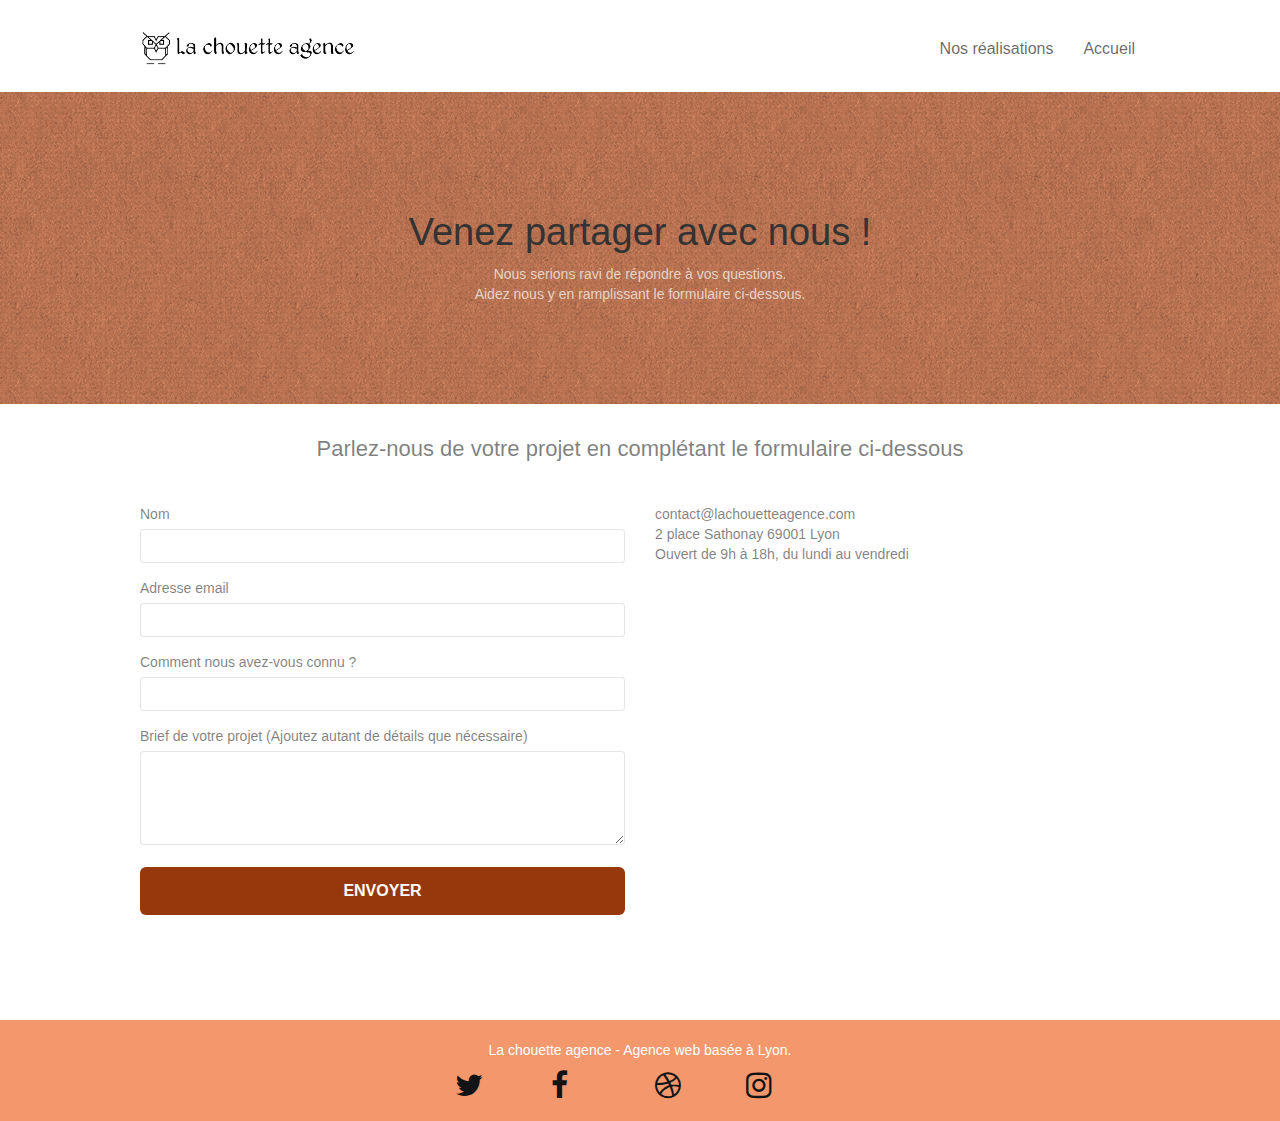
<file: contact.html>
<!doctype html>

<html lang="fr">
<head>
    <meta charset="utf-8">
    <title>N'hésitez pas à nous contacter</title>
    <meta name="description" content="Venez découvtir La chouette agence, agence de Web Design basée à Lyon, qui vous donnera un coup de pouce pour embellir ou recréer votre site web selon vos envies! ">
    <meta name="viewport" content="width=device-width, initial-scale=1.0, viewport-fit=cover">
    <link rel="shortcut icon" type="image/png" href="favicon.ico">
    
	<link rel="stylesheet" type="text/css" href="./css/bootstrap.min.css">
	<link rel="stylesheet" type="text/css" href="style.min.css">
	<link rel="stylesheet" type="text/css" href="./css/font-awesome.min.css">
	<link rel="stylesheet" type="text/css" href="./css/et-line.min.css">
	
	<meta name="robots" content="index,follow"/>
    
	
    

    
<!-- Analytics -->
 
<!-- Analytics END -->
    
</head>
<body>
    
<!-- bloc-0 -->
<header class="bloc bgc-white l-bloc " id="bloc-0">
	<div class="container bloc-sm">
		<nav class="navbar row">
			<div class="navbar-header">
				<a class="navbar-brand" href="index.html" title="Page d'accueil"><img src="img/la-chouette-agence.png" alt="logo du site la Chouette agence, agence de web design" height="40" /></a>
				<button id="nav-toggle" type="button" class="ui-navbar-toggle navbar-toggle" data-toggle="collapse" data-target=".navbar-1">
					<span class="sr-only">Toggle navigation</span><span class="icon-bar"></span><span class="icon-bar"></span><span class="icon-bar"></span>
				</button>
			</div>
			<div class="collapse navbar-collapse navbar-1 special-dropdown-nav">
				<ul class="site-navigation nav navbar-nav">
					<li>
						<a href="index.html#bloc-4-portfolio" title="Les réalisations de l'agence">Nos réalisations</a>
					</li>
					
					<li>
						<a href="index.html" title="Revenir à l'accueil">Accueil</a>
					</li>
				</ul>
			</div>
		</nav>
	</div>
</header>
<!-- bloc-0 END -->

<!-- bloc-6 -->
<section class="bloc bg-dots-bg bg-repeat bgc-atomic-tangerine d-bloc bloc-bg-texture texture-paper" id="bloc-6">
	<div class="container bloc-lg">
		<div class="row">
			<div class="col-sm-12">
				<h1 class="text-center hero-bloc-text">
					Venez partager avec nous !
				</h1>
				<p class="text-center mg-lg presentation-form tight-width-whitespace">
					Nous serions ravi de répondre à vos questions.<br>
					Aidez nous y en ramplissant le formulaire ci-dessous.
				</p>
			</div>
		</div>
	</div>
</section>
<!-- bloc-6 END -->

<!-- bloc-7 -->
<section class="bloc bgc-white l-bloc" id="bloc-7">
	<div class="col-sm-12 text-center mg-md">
		<h2>
			Parlez-nous de votre projet en complétant le formulaire ci-dessous
		</h2>
	</div>
	<div class="container bloc-lg">
		<div class="row">
			<div class="col-sm-6">
				<form id="form_1" novalidate method="POST" action="form_1.php">
					<div class="form-group">
						<label for="name" aria-label="name">
							Nom
						</label>
						<input id="name" class="form-control" required />
					</div>
					<div class="form-group">
						<label for="email" aria-label="email">
							Adresse email
						</label>
						<input id="email" class="form-control" type="email" required />
					</div>
					<div class="form-group">
						<label for="input_504" aria-label="reason">
							Comment nous avez-vous connu ?
						</label>
						<input class="form-control" required id="input_504" />
					</div>
					<div class="form-group">
						<label for="message" aria-label="message">
							Brief de votre projet (Ajoutez autant de détails que nécessaire)<br>
						</label><textarea id="message" class="form-control" rows="4" cols="50" required></textarea>
					</div> 
					<button class="bloc-button btn btn-lg btn-block cta-hero btn-atomic-tangerine" type="submit">
						Envoyer
					</button>
				</form>
			</div>
			<div class="col-sm-6">
				<p>
					contact@lachouetteagence.com<br>2 place Sathonay 69001 Lyon<br>Ouvert de 9h à 18h, du lundi au vendredi<br>
				</p>
			</div>
		</div>
	</div>
</section>

<!-- bloc-7 END -->

<!-- ScrollToTop Button -->
<a class="bloc-button btn btn-d scrollToTop" onclick="scrollToTarget('1')"><span class="fa fa-chevron-up"></span></a>
<!-- ScrollToTop Button END-->


<!-- Footer - bloc-8 -->
<footer class="bloc bgc-atomic-tangerine d-bloc" id="bloc-8">
	<div class="container bloc-sm">
		<div class="row">
			<div class="col-sm-12">
				<p class="text-center white">
					La chouette agence - Agence web basée à Lyon.<br>
				</p>
				<div class="row row-no-gutters social">
					<div class="col-sm-3">
						<div class="text-center">
							<a class="social" href="index.html"><span class="fa fa-twitter icon-md"></span><span class="hidden-text-logo">Twitter</span></a>
						</div>
					</div>
					<div class="col-sm-3">
						<div class="text-center">
							<a class="social" href="index.html"><span class="fa fa-facebook icon-md"></span><span class="hidden-text-logo">Facebook</span></a>
						</div>
					</div>
					<div class="col-sm-3">
						<div class="text-center">
							<a class="social" href="index.html"><span class="fa fa-dribbble icon-md"></span><span class="hidden-text-logo">Dribble</span></a>
						</div>
					</div>
					<div class="col-sm-3">
						<div class="text-center">
							<a class="social" href="index.html"><span class="fa fa-instagram icon-md"></span><span class="hidden-text-logo">Instagram</span></a>
					</div>
				</div>
			</div>
		</div>
	</div>
</div>
</footer>

<!-- Principal conteneur END -->
    
    <script src="./js/jquery-2.1.0.js"></script>
	<script src="./js/bootstrap.js"></script>
	<script src="./js/blocs.js"></script>
	<script src="./js/jqBootstrapValidation.js"></script>
	<script src="./js/formHandler.js"></script>

</body>
</html>
</file>
<file: style.min.css>
body{margin:0;padding:0;background:#FFF;overflow-x:hidden;-webkit-font-smoothing:antialiased;-moz-osx-font-smoothing:grayscale}a,button{transition:all .3s ease-in-out;outline:none!important}a:hover{text-decoration:none;cursor:pointer}#page-loading-blocs-notifaction{position:fixed;top:0;bottom:0;width:100%;z-index:100000;background:#FFF url(img/pageload-spinner.gif) no-repeat center center}.bloc{width:100%;clear:both;background:50% 50% no-repeat;padding:0 50px;-webkit-background-size:cover;-moz-background-size:cover;-o-background-size:cover;background-size:cover;position:relative}.bloc .container{padding-left:0;padding-right:0}.bloc-lg{padding:100px 50px}.bloc-md{padding:50px}.bloc-sm{padding:20px 50px}.bg-center,.bg-l-edge,.bg-r-edge,.bg-t-edge,.bg-b-edge,.bg-tl-edge,.bg-bl-edge,.bg-tr-edge,.bg-br-edge,.bg-repeat{-webkit-background-size:auto!important;-moz-background-size:auto!important;-o-background-size:auto!important;background-size:auto!important}.bg-repeat{background:repeat}.bg-t-edge{background:top no-repeat}.bloc-bg-texture::before{content:"";background-size:2px 2px;position:absolute;top:0;bottom:0;left:0;right:0}.texture-paper::before{background:url(img/texture-paper.png);background-size:280px 280px}.b-parallax{background-attachment:fixed}.d-bloc{color:rgba(255,255,255,.7)}.d-bloc button:hover{color:rgba(255,255,255,.9)}.d-bloc .icon-round,.d-bloc .icon-square,.d-bloc .icon-rounded,.d-bloc .icon-semi-rounded-a,.d-bloc .icon-semi-rounded-b{border-color:rgba(255,255,255,.9)}.d-bloc .divider-h span{border-color:rgba(255,255,255,.2)}.d-bloc .a-btn,.d-bloc .navbar a,.d-bloc .navbar-brand,.d-bloc a .icon-sm,.d-bloc a .icon-md,.d-bloc a .icon-lg,.d-bloc a .icon-xl,.d-bloc h1 a,.d-bloc h2 a,.d-bloc h3 a,.d-bloc h4 a,.d-bloc h5 a,.d-bloc h6 a,.d-bloc p a{color:#121314}.d-bloc .a-btn:hover,.d-bloc .navbar a:hover,.d-bloc .navbar-brand:hover,.d-bloc a:hover .icon-sm,.d-bloc a:hover .icon-md,.d-bloc a:hover .icon-lg,.d-bloc a:hover .icon-xl,.d-bloc h1 a:hover,.d-bloc h2 a:hover,.d-bloc h3 a:hover,.d-bloc h4 a:hover,.d-bloc h5 a:hover,.d-bloc h6 a:hover,.d-bloc p a:hover{color:rgba(255,255,255,1)}.d-bloc .navbar-toggle .icon-bar{background:rgba(255,255,255,1)}.d-bloc .btn-wire,.d-bloc .btn-wire:hover{color:rgba(255,255,255,1);border-color:rgba(255,255,255,1)}.d-bloc .panel{color:rgba(0,0,0,.5)}.d-bloc .panel button:hover{color:rgba(0,0,0,.7)}.d-bloc .panel icon{border-color:rgba(0,0,0,.7)}.d-bloc .panel .divider-h span{border-color:rgba(0,0,0,.1)}.d-bloc .panel .a-btn{color:rgba(0,0,0,.6)}.d-bloc .panel .a-btn:hover{color:rgba(0,0,0,1)}.d-bloc .panel .btn-wire,.d-bloc .panel .btn-wire:hover{color:rgba(0,0,0,.7);border-color:rgba(0,0,0,.3)}.d-bloc .panel,.l-bloc{color:rgba(0,0,0,.5)}.d-bloc .panel button:hover,.l-bloc button:hover{color:rgba(0,0,0,.7)}.l-bloc .icon-round,.l-bloc .icon-square,.l-bloc .icon-rounded,.l-bloc .icon-semi-rounded-a,.l-bloc .icon-semi-rounded-b{border-color:rgba(0,0,0,.7)}.d-bloc .panel .divider-h span,.l-bloc .divider-h span{border-color:rgba(0,0,0,.1)}.d-bloc .panel .a-btn,.l-bloc .a-btn,.l-bloc .navbar a,.l-bloc .navbar-brand,.l-bloc a .icon-sm,.l-bloc a .icon-md,.l-bloc a .icon-lg,.l-bloc a .icon-xl,.l-bloc h1 a,.l-bloc h2 a,.l-bloc h3 a,.l-bloc h4 a,.l-bloc h5 a,.l-bloc h6 a,.l-bloc p a{color:rgba(0,0,0,.6)}.d-bloc .panel .a-btn:hover,.l-bloc .a-btn:hover,.l-bloc .navbar a:hover,.l-bloc .navbar-brand:hover,.l-bloc a:hover .icon-sm,.l-bloc a:hover .icon-md,.l-bloc a:hover .icon-lg,.l-bloc a:hover .icon-xl,.l-bloc h1 a:hover,.l-bloc h2 a:hover,.l-bloc h3 a:hover,.l-bloc h4 a:hover,.l-bloc h5 a:hover,.l-bloc h6 a:hover,.l-bloc p a:hover{color:rgba(0,0,0,1)}.l-bloc .navbar-toggle .icon-bar{color:rgba(0,0,0,.6)}.d-bloc .panel .btn-wire,.d-bloc .panel .btn-wire:hover,.l-bloc .btn-wire,.l-bloc .btn-wire:hover{color:rgba(0,0,0,.7);border-color:rgba(0,0,0,.3)}.voffset{margin-top:30px}.voffset-lg{margin-top:80px}.row-no-gutters{margin-right:0;margin-left:0}.row.row-no-gutters>[class^="col-"],.row.row-no-gutters>[class*=" col-"]{padding-right:0;padding-left:0}#bloc-1-hero h1{font-size:32px}.navbar{margin-bottom:0;z-index:1}.navbar-brand{height:auto;padding:3px 15px;font-size:25px;font-weight:400;font-weight:600;line-height:44px}.navbar-brand img{max-height:200px;margin:0 5px 0 0;display:inline}.navbar-brand img[src$=svg]{min-width:100px}.nav-center .navbar-brand img{margin:0}.navbar .nav{padding-top:2px;margin-right:-16px;float:right;z-index:1}.nav>li{float:left;margin-top:4px;font-size:16px}.navbar-nav .open .dropdown-menu>li>a{text-align:inherit}.nav>li a:hover,.nav>li a:focus{background:transparent}.navbar-toggle{margin:10px 10px 0 0;border:0}.navbar-toggle:hover{background:transparent!important}.navbar-toggle .icon-bar{background-color:rgba(0,0,0,.5);width:26px}.nav-invert .navbar .nav{float:left}.nav-invert .navbar-header,.nav-invert .navbar-brand{float:right;position:relative;z-index:2}@media (min-width:768px){.site-navigation{position:absolute;top:50%;right:20px;transform:translate(0,-50%);-webkit-transform:translateY(-50%)}.nav>li .dropdown-menu a,.nav>li .dropdown-menu a:hover{color:#484848}.nav-invert .site-navigation{left:0;right:0}.nav-center{text-align:center}.nav-center .navbar-header{width:100%}.nav-center .nav>li,.nav-center .navbar-header,.nav-center .navbar-brand,.nav-center .navbar-header{float:none;display:inline-block}.nav-center .site-navigation{position:relative;width:100%;right:0;margin-right:0;margin-top:20px}.nav-center.mini-nav .navbar-toggle{float:none;margin:10px auto 0}}.nav>li>.dropdown a{background:none!important;display:block;padding:14px 15px}nav .caret{margin:0 5px}.dropdown-menu .dropdown-menu{top:-8px;left:100%}.dropdown-menu .dropmenu-flow-right{top:100%;left:0;margin-left:-1px;border-top-left-radius:0;border-top-right-radius:0}.dropdown-menu .dropdown span{border:4px solid #000;border-top-color:transparent;border-right-color:transparent;border-bottom-color:transparent;margin:6px -5px 0 0!important;float:right}.mg-md{margin-top:10px;margin-bottom:20px}.mg-lg{margin-top:10px;margin-bottom:40px}.btn{margin:0 5px 5px 0}.btn.pull-right{margin:0 0 5px 5px}.btn-d,.btn-d:hover,.btn-d:focus{color:#FFF;background:rgba(0,0,0,.3)}button{outline:none!important}.btn-rd{border-radius:40px}.btn-clean{border:1px solid rgba(0,0,0,.08);border-bottom-color:rgba(0,0,0,.1);text-shadow:0 1px 0 rgba(0,0,1,.1);box-shadow:0 1px 3px rgba(0,0,1,.25),inset 0 1px 0 0 rgba(255,255,255,.15)}.icon-md{font-size:30px!important}.icon-lg{font-size:60px!important}.sm-shadow{text-shadow:0 1px 2px rgba(0,0,0,.3)}.panel-sq,.panel-sq .panel-heading,.panel-sq .panel-footer{border-radius:0}.panel-rd{border-radius:30px}.panel-rd .panel-heading{border-radius:29px 29px 0 0}.panel-rd .panel-footer{border-radius:0 0 29px 29px}.form-control{border-color:rgba(0,0,0,.1);box-shadow:none}.scrollToTop{width:40px;height:40px;position:fixed;bottom:20px;right:20px;opacity:0;z-index:500;transition:all .3s ease-in-out}.scrollToTop span{margin-top:6px}.showScrollTop{font-size:14px;opacity:1}a[data-lightbox]{position:relative;display:block;text-align:center}a[data-lightbox]:hover::before{content:"+";font-family:"HelveticaNeue-Light","Helvetica Neue Light","Helvetica Neue",Helvetica,Arial;font-size:32px;width:50px;height:50px;margin-left:-25px;border-radius:50%;background:rgba(0,0,0,.6);color:#FFF;font-weight:100;z-index:1;position:absolute;top:50%;transform:translateY(-50%);-webkit-transform:translateY(-50%)}a[data-lightbox]:hover img{opacity:.6;-webkit-animation-fill-mode:none;animation-fill-mode:none}#lightbox-modal{display:flex;align-items:center}#lightbox-modal .modal-dialog{width:90%;max-width:900px;margin:0 auto 0}#lightbox-modal .modal-dialog img{max-height:90vh;margin:0 auto}.lightbox-caption{padding:20px;color:#FFF;background:rgba(0,0,0,.5);position:absolute;left:15px;right:15px;bottom:5px}.close-lightbox{color:#FFF;font-size:30px;position:absolute;top:20px;right:20px;z-index:20;background:rgba(0,0,0,.5);border:none;line-height:30px;padding:0 9px 5px;opacity:.3}.close-lightbox:hover,.next-lightbox:hover,.prev-lightbox:hover{opacity:1;color:#FFF}.next-lightbox,.prev-lightbox{font-size:20px;color:rgba(255,255,255,.9);background:rgba(0,0,0,.5);transition:all .2s ease-in-out;position:absolute;top:45%;z-index:1;opacity:.4}.next-lightbox{padding:6px 8px 1px 13px;right:25px}.prev-lightbox{padding:6px 13px 1px 10px;left:25px}.snapshot-lb .modal-body{padding-bottom:45px}.snapshot-lb .lightbox-caption{padding:0;color:rgba(0,0,0,.5);background:none}h1,h2,h3,h4,h5,h6,p,label,.btn,a{font-family:"helvetica";font-weight:400;color:#FFFFF!important}.container{max-width:1000px}.hero-bloc-text{font-size:38px}.hero-bloc-text-sub{font-size:36px}.statement-bloc-text{line-height:26px;font-style:italic;font-size:20px;text-align:center;font-weight:lighter;max-width:520px;margin:auto auto auto auto}p{font-size:14px}.tight-width-whitespace{max-width:600px;margin:auto auto auto auto}.h1{font-size:20px;font-family:"Open Sans"}.cta-hero{margin-top:22px;color:#FFFFFF!important;text-transform:uppercase;padding:12px 28px 12px 28px;font-size:16px;font-weight:700}.social{max-width:400px;margin:auto auto auto auto}h2{font-size:22px;line-height:1.4em}h3{font-size:15px;text-transform:uppercase;font-weight:700;color:#333333!important}.med-width-whitespace{max-width:800px;margin:auto auto auto auto;box-shadow:0 0 0 #000}h1{color:#333333!important}h4{color:#333333!important}.icons{margin-bottom:14px;margin-top:24px}.white{color:#FFFFFF!important}.portfolio-thumb{margin-bottom:24px}.portfolio-row{margin-bottom:44px;margin-top:50px}.avatar{box-shadow:0 4px 9px rgba(0,0,0,.3)}.black-background{background-color:rgba(165,147,99,.7);padding:40px 40px 40px 40px}.bold-link{font-weight:900;text-decoration:underline!important}.bgc-white{background-color:#FFF}.bgc-dark-slate-blue{background-color:#121314}.bgc-atomic-tangerine{background-color:#F3976C}.tc-white{color:#F3976C!important}.btn-atomic-tangerine{background:#97380C;color:#FFFFFF!important}.btn-atomic-tangerine:hover{background:#c27956!important;color:#FFFFFF!important}.ltc-white{color:#FFFFFF!important}.ltc-white:hover{color:#cccccc!important}.ltc-atomic-tangerine{color:#F3976C!important}.ltc-atomic-tangerine:hover{color:#c27956!important}.icon-dark-slate-blue{color:#364577!important;border-color:#364577!important}.bg-dots-bg{background-image:url(img/dots-bg.png)}.bg-lines-h2-bg{background-image:url(img/lines-h2-bg.png)}.bg-banniere{background-image:url(img/la-chouette-agence-banniere.jpg)}.bg-presentation{background-image:url(img/image-de-presentation.bmp)}@media (max-width:1024px){.bloc{padding-left:20px;padding-right:20px}.bloc.full-width-bloc,.bloc-tile-2.full-width-bloc .container,.bloc-tile-3.full-width-bloc .container,.bloc-tile-4.full-width-bloc .container,.bloc.full-width-bloc{padding-left:0;padding-right:0}}@media (max-width:992px) and (min-width:768px){.navbar .nav{max-width:80%}.nav-center.navbar .nav{max-width:100%}}@media only screen and (min-width:768px) and (max-width:1024px) and (orientation:landscape){.b-parallax{background-attachment:scroll}}@media only screen and (min-width:1024px) and (max-width:1366px) and (-webkit-min-device-pixel-ratio:1.5){.b-parallax{background-attachment:scroll}}@media (max-width:991px){.container{width:100%}.b-parallax{background-attachment:scroll}#hero-bloc,.page container{overflow-x:hidden;position:relative}.bloc{padding-left:0;padding-right:0}.bloc-group,.bloc-group .bloc{display:block;width:100%}.bloc-fill-screen .fill-bloc-top-edge,.bloc-fill-screen .fill-bloc-bottom-edge{padding:0 20px;padding-left:0;padding-right:0}}@media (max-width:767px){.page-container{overflow-x:hidden;position:relative}h1,h2,h3,h4,h5,h6,p,#disqus_thread{padding-left:10px!important;padding-right:10px!important}.b-parallax{background-attachment:scroll}.navbar .nav{padding-top:0;border-top:1px solid rgba(0,0,0,.2);float:none!important}.navbar.row{margin-left:0;margin-right:0}.site-navigation{position:inherit;transform:none;-webkit-transform:none;-ms-transform:none}.nav>li{margin-top:0;border-bottom:1px solid rgba(0,0,0,.1);background:rgba(0,0,0,.05);text-align:left;padding-left:15px;width:100%}.nav>li:hover{background:rgba(0,0,0,.08)}.dropdown .dropdown a .caret{float:none;margin:5px 0 0 10px!important;border:4px solid #000;border-bottom-color:transparent;border-right-color:transparent;border-left-color:transparent}#hero-bloc .navbar .nav{background:rgba(0,0,0,.8)}#hero-bloc .navbar .nav a{color:rgba(255,255,255,.6)}.hero{padding:50px 0}.hero-nav{left:-1px;right:-1px}.navbar-collapse{padding:0;overflow-x:hidden;-webkit-box-shadow:none;box-shadow:none}.navbar-brand img{max-height:40px;width:auto}.nav-invert .navbar-header{float:none;width:100%}.nav-invert .navbar-toggle{float:left;margin-left:10px}.bloc{padding-left:0;padding-right:0}.bloc-xxl,.bloc-xl,.bloc-lg{padding:40px 0}.bloc-sm,.bloc-md{padding-left:0;padding-right:0}.bloc-tile-2 .container,.bloc-tile-3 .container,.bloc-tile-4 .container,.bloc-fill-screen .fill-bloc-top-edge,.bloc-fill-screen .fill-bloc-bottom-edge{padding-left:0;padding-right:0}.a-block{padding:0 10px}.btn-dwn{display:none}.voffset{margin-top:5px}.voffset-md{margin-top:20px}.voffset-lg{margin-top:30px}form{padding:5px}.close-lightbox{display:inline-block}.blocsapp-device-iphone5{background-size:216px 425px;padding-top:60px;width:216px;height:425px}.blocsapp-device-iphone5 img{width:180px;height:320px}}@media (max-width:400px){.bloc{padding-left:0;padding-right:0}}@media (max-width:767px){.bloc-mob-center-text{text-align:center}}.hidden-text-logo{visibility:hidden}
</file>
